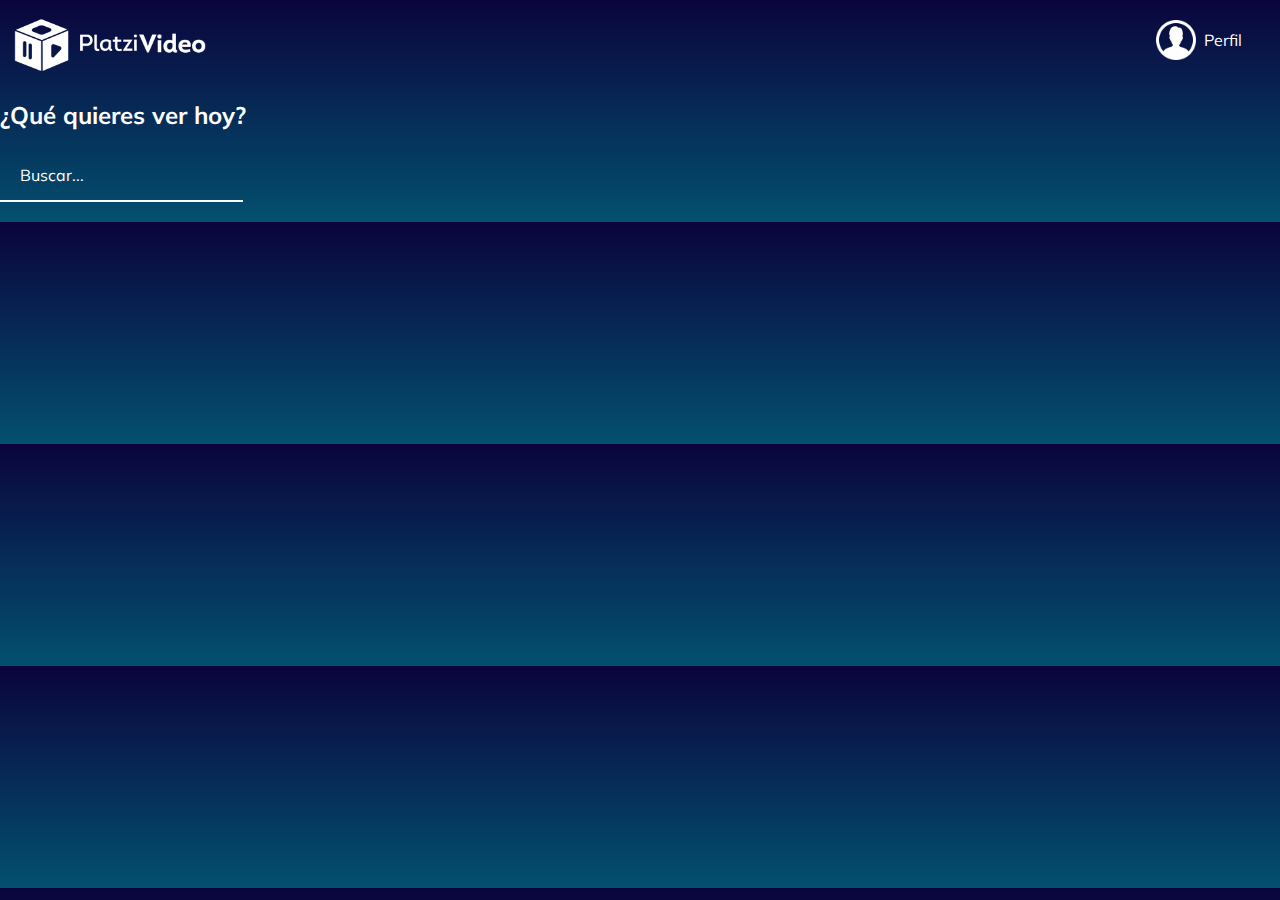
<file: index.html>
<!DOCTYPE html>
<html lang="en">
<head>
    <meta charset="UTF-8">
    <meta http-equiv="X-UA-Compatible" content="IE=edge">
    <meta name="viewport" content="width=device-width, initial-scale=1.0">
    <title>Platzi-Video!</title>
    <link rel="preconnect" href="https://fonts.gstatic.com">
    <link href="https://fonts.googleapis.com/css2?family=Mulish:wght@300&display=swap" rel="stylesheet">
    <link rel="stylesheet" href="./css/style.css">
</head>
<body>
    <header class="header">
        <img class="header-img" src="./image/logo-platzi-video-BW2.png" alt="">
        <div class="header-menu">
            <div class="header-menu-profile">
                <img src="/image/icons8-male-user-52.png" alt="User">
                <p>Perfil</p>
            </div>    
            <ul>
                <li><a href="/">Cuenta</a></li>
                <li><a href="/">Cerrar  Sesión</a></li>
            </ul>            
        </div>
    </header>
    <section class="main">
        <h2 class="main-title">¿Qué quieres ver hoy?</h2>
        <input class="input" type="text" name="" id="" placeholder="Buscar...">
    </section>
</body>
</html>
</file>
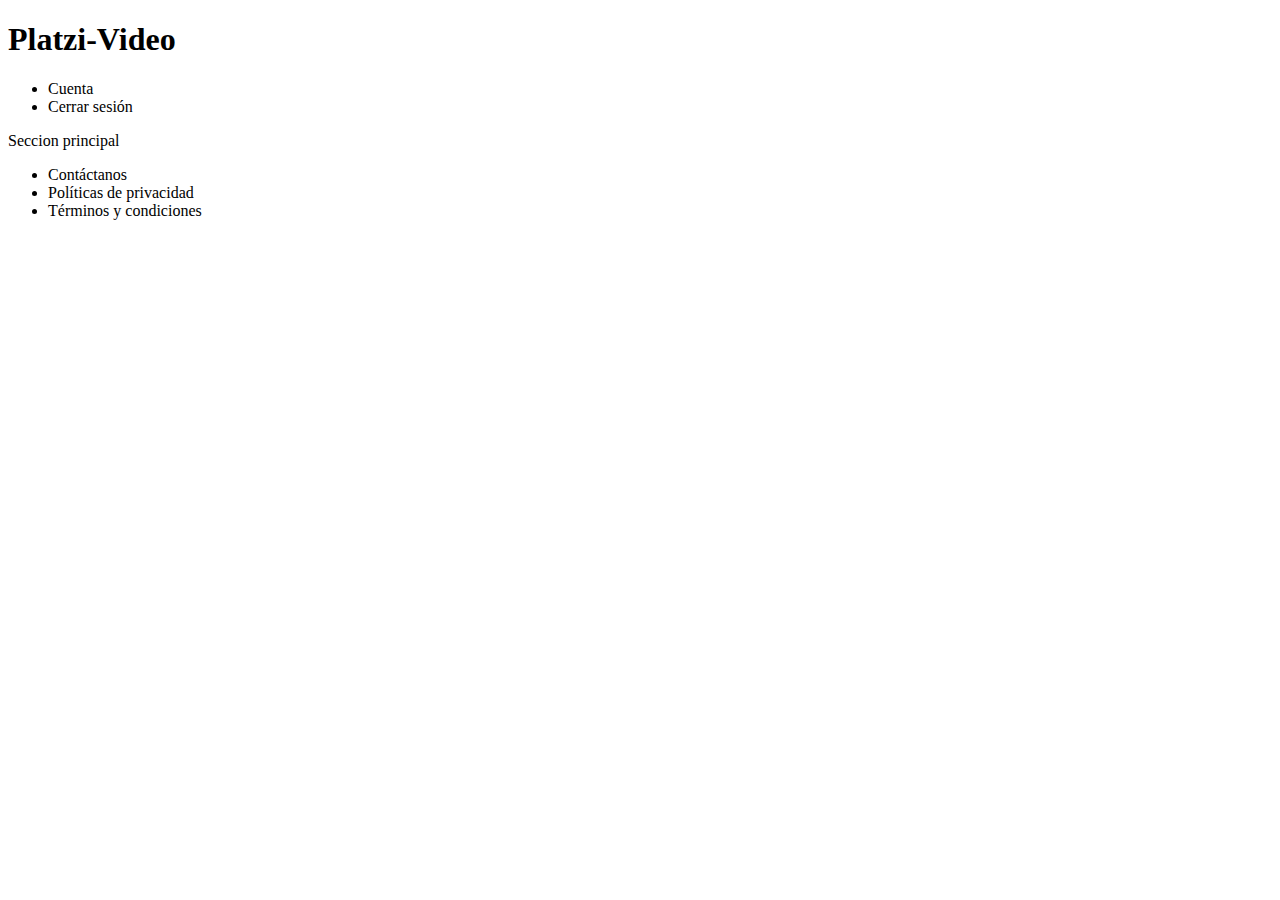
<file: demo.html>
<!DOCTYPE html>
<html lang="es">
<head>
    <meta charset="UTF-8">
    <meta http-equiv="X-UA-Compatible" content="IE=edge">
    <meta name="viewport" content="width=device-width, initial-scale=1.0">
    <title>Platzi-Video</title>
</head>
<body>
    <header>
        <h1>Platzi-Video</h1>
        <nav>
            <ul>
                <li>Cuenta</li>
                <li>Cerrar sesión</li>
            </ul>
        </nav>
    </header>
    <main>Seccion principal</main>
    <footer>
        <ul>
            <li>Contáctanos</li>
            <li>Políticas de privacidad</li>
            <li>Términos y condiciones</li>
        </ul>
    </footer>
</body>
</html>
</file>
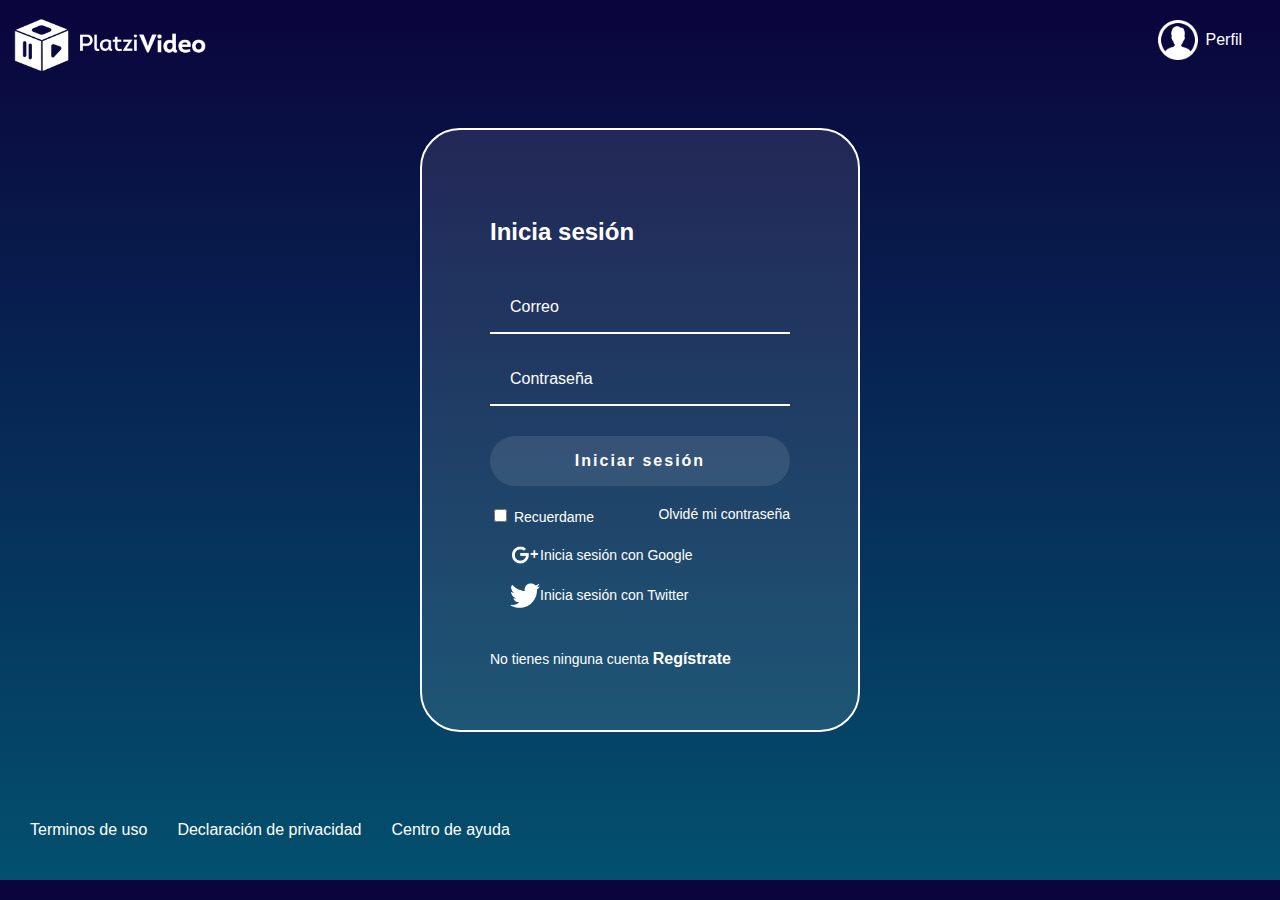
<file: login.html>
<!DOCTYPE html>
<html lang="en">
<head>
    <meta charset="UTF-8">
    <meta http-equiv="X-UA-Compatible" content="IE=edge">
    <meta name="viewport" content="width=device-width, initial-scale=1.0">
    <title>Inicia Sesion</title>
    <link rel="stylesheet" href="./css/style.css">
</head>
<body>
    <header class="header">
        <img class="header-img" src="./image/logo-platzi-video-BW2.png" alt="">
        <div class="header-menu">
            <div class="header-menu-profile">
                <img src="/image/icons8-male-user-52.png" alt="User">
                <p>Perfil</p>
            </div>    
            <ul>
                <li><a href="/">Cuenta</a></li>
                <li><a href="/">Cerrar  Sesión</a></li>
            </ul>            
        </div>
    </header>
    <section class="login">
        <section class="login_container">
            <h2>Inicia sesión</h2>
            <form action="" class="login_container-form">
                <input class="input" type="text" placeholder="Correo" >
                <input class="input" type="text" placeholder="Contraseña" >
                <button class="button">Iniciar sesión</button>
                <div class="login_container-remenber-me">
                    <label for="">
                        <input type="checkbox" name="" id="cbox1" value="checkbox"> Recuerdame
                    </label>
                    <a href="/">Olvidé mi contraseña</a>
                </div>
            </form>
            <section class="login_container-social-media">
                <div>
                    <img src="./image/icons8-google-plus-50.png" alt="Google">                     
                        Inicia sesión con Google                     
                </div>
                <div>
                    <img src="./image/icons8-twitter-50.png" alt="Twitter">
                    Inicia sesión con Twitter
                </div>
            </section>
            <p class="login_container-register">No tienes ninguna cuenta <a href="/">Regístrate</a></p>
        </section>
    </section>
    <footer class="footer">
        <a href="/">Terminos de uso</a>
        <a href="/">Declaración de privacidad</a>
        <a href="/">Centro de ayuda</a>
    </footer>
</body>
</html>
</file>
<file: css/style.css>
body{
    margin: 0px;    
    font-family: 'Mulish', sans-serif;
    color:  white;
    background: linear-gradient(#0a043c, #03506f);
}
.header{     
    width: 100%;
    height: 80px;
    display: flex;
    justify-content:  space-between;
    align-items: center;
}

.header-img {
    width: 200px;
    margin-left: 10px;
    margin-top: 10px;

}
.header-menu {
    margin-right: 30px;
}
.header-menu ul {
    
    display: none;
    list-style: none;
    position: absolute;
    text-align: right;
    width: 100px;
    padding: 0;
    margin-left: -14px;
    
}
.header-menu:hover ul, ul:hover {
    display: block;
}
.header-menu li {    
    margin: 10px 0px;
}
.header-menu li a {
    color: white;
    text-decoration: none;
}
.header-menu li a:hover {
    text-decoration: underline;
}
.header-menu-profile{
    margin-right: 8px;    
    display: flex;
    align-items: center;
    cursor: pointer;
}
.header-menu-profile img {
    margin-right:8px ;
    width: 40px;
}
.header-menu-profile p {
    margin: 0;
    color: white;
}

.login {    
    display: flex;
    align-items: center;
    justify-content: center;
    flex-direction: column;
    padding: 0px 30px;
    min-height: calc(100vh - 200px);
}
.login_container {
    background-color: rgba(255, 255, 255, 0.1);
    border: 2px solid white;
    border-radius: 40px;
    color:  white;
    padding: 60px 68px 40px;
    min-height: 500px;
    width: 300px;
    display: flex;
    justify-content: space-around;
    flex-direction: column;
 
}
.login_container-form {
    display: flex;
    flex-direction: column;
}
.login_container-form label {
    font-size: 14px;
}
.login_container-remenber-me{
    color: white;
    display: flex;
    justify-content: space-between;
    margin-top: 10px;
}
.login_container-remenber-me a {
    color: white;
    font-size: 14px;
    text-decoration: none;
}
.login_container-remenber-me a:hover {
    text-decoration: underline;  
}
.login_container-social-media > div {
    display: flex;
    align-items: center;
    font-size: 14px;
    margin-bottom: 10px;
}
.login_container-social-media> div > img {
    width: 30px;
    margin-left: 10px;
    padding-left: 10px;
}
.login_container-register {
    font-size: 14px;
}
.login_container-register a {
    font-size: 16px;
    font-weight: bold;
    color: white;
    text-decoration: none;
}
.login_container-register a:hover {
    text-decoration: underline;
}
.input {
    background-color: transparent;
    border-top: 0;
    border-left: 0;
    border-right: 0;
    border-bottom: 2px solid white;
    font-family: inherit;
    font-size: 16px;
    margin-bottom: 20px;
    padding: 0px 20px;
    outline: none;
    height: 50px;

}
::placeholder {
    color: white;
}
.button {
    background-color: rgba(255, 255, 255, 0.1);
    border:none;
    border-radius: 25px;
    color: inherit;
    cursor: pointer;
    font-size: 16px;
    font-weight: bold;
    font-family: inherit;
    height: 50px;
    letter-spacing: 2px;
    margin: 10px 0px;
}
.footer {
    display: flex;
    align-items: center;
    height: 100px;
    width: 100%;
}
.footer a {
    color: white;
    cursor: pointer;
    font-size: 16px;
    padding-left: 30px;
    text-decoration: none;
}
.footer a:hover {
    text-decoration: underline;
}
</file>
